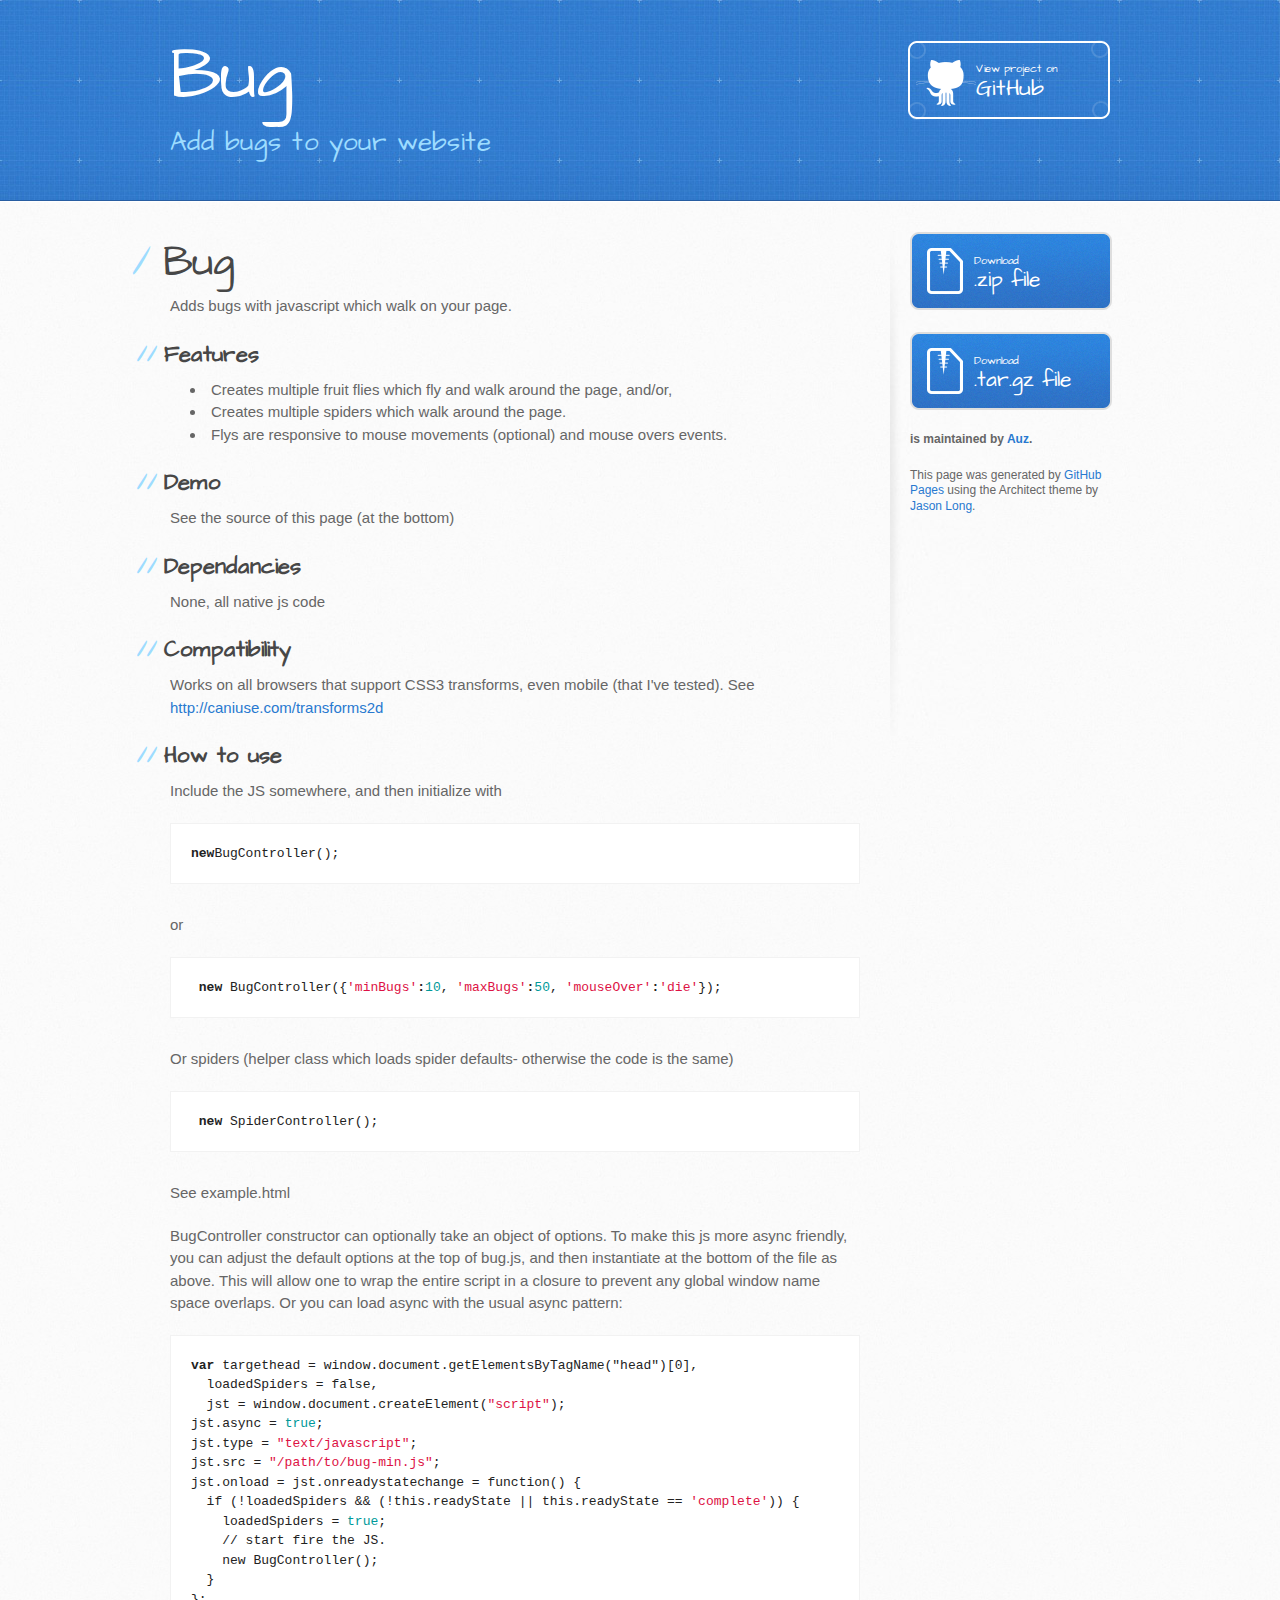
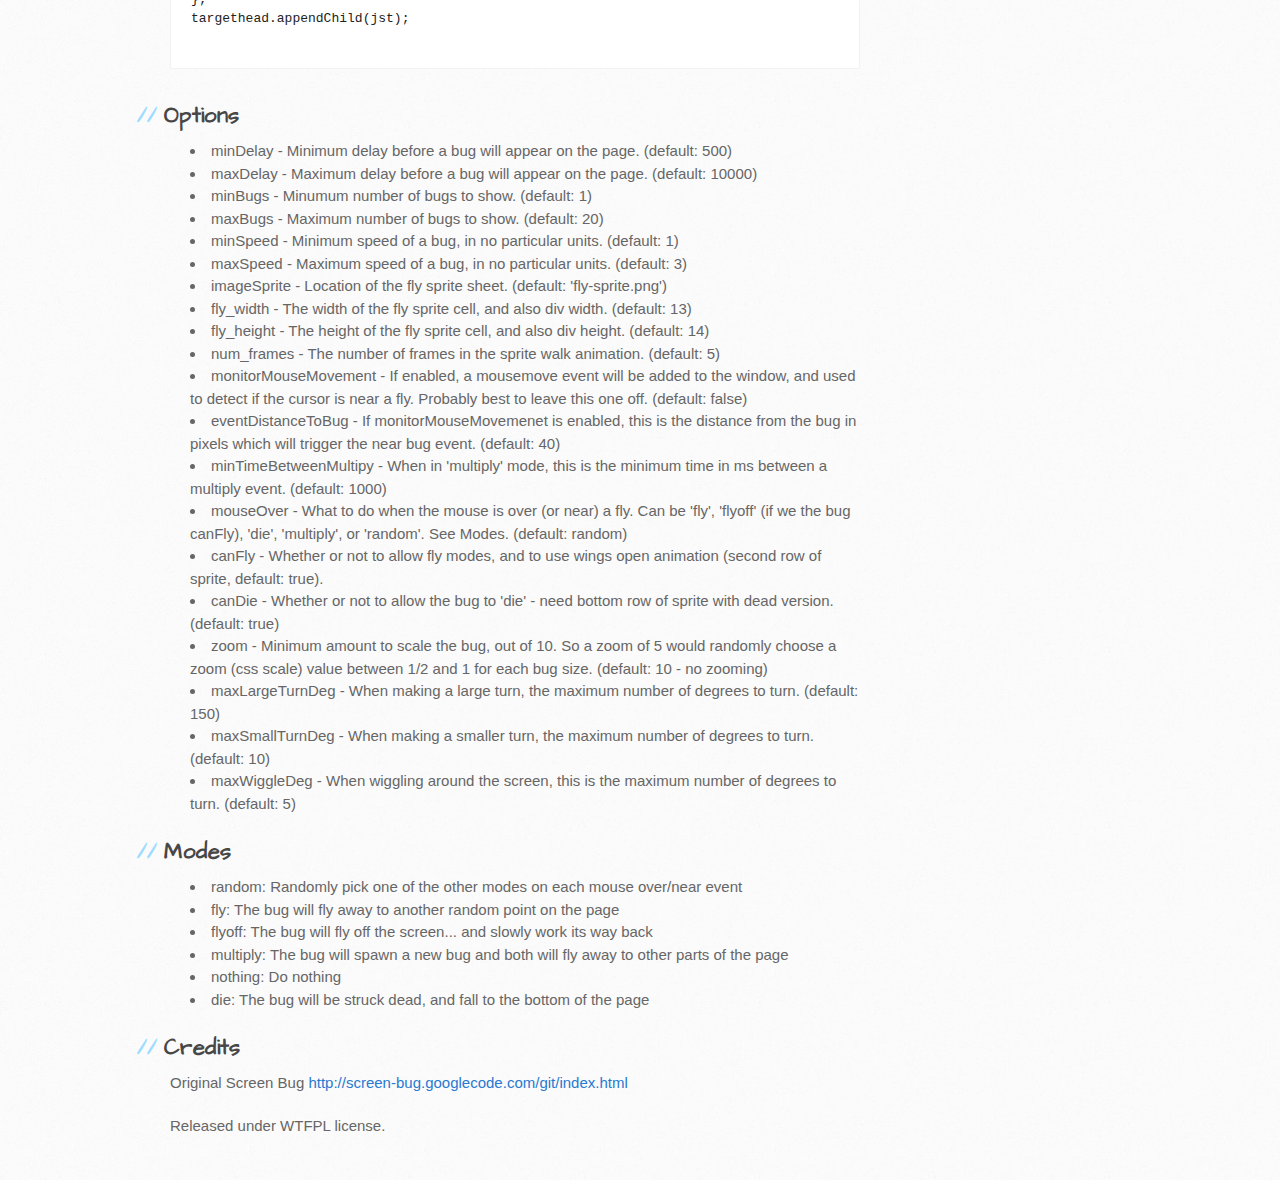
<file: index.html>
<!DOCTYPE html>
<html lang="en">
  <head>
    <meta charset='utf-8'/>
    <meta http-equiv="X-UA-Compatible" content="chrome=1"/>
    <meta name="viewport" content="width=device-width, initial-scale=1, maximum-scale=1"/>
    <meta name="description" content="A small javascript library which adds bugs that walk and fly around your page"/>
    <link href='fonts/architects-daughter/architects-daughter.css' rel='stylesheet' type='text/css'/>
    <link rel="stylesheet" type="text/css" href="stylesheets/stylesheet.css" media="screen"/>
    <link rel="stylesheet" type="text/css" href="stylesheets/pygment_trac.css" media="screen"/>
    <link rel="stylesheet" type="text/css" href="stylesheets/print.css" media="print"/>
    <script type='text/javascript' src='javascripts/bug-min.js'></script>
    <title>Bugs That Walk and Fly around your page</title>
  </head>
  <body>
    <header>
      <div class="inner">
        <h1>Bug</h1>
        <h2>Add bugs to your website</h2>
        <a href="https://github.com/Auz/Bug" class="button"><small>View project on</small>GitHub</a>
      </div>
    </header>
    <div id="content-wrapper">
      <div class="inner clearfix">
        <section id="main-content">
          <h1>Bug</h1>
          <p>Adds bugs with javascript which walk on your page.</p>
          <h2>Features</h2>
          <ul>
            <li>Creates multiple fruit flies which fly and walk around the page, and/or,</li>
            <li>Creates multiple spiders which walk around the page.</li>
            <li>Flys are responsive to mouse movements (optional) and mouse overs events.</li>
          </ul>
          <h2>Demo</h2>
          <p>See the source of this page (at the bottom)<br/></p>
          <h2>Dependancies</h2>
          <p>None, all native js code</p>
          <h2>Compatibility</h2>
          <p>Works on all browsers that support CSS3 transforms, even mobile (that I've tested). See <a href="http://caniuse.com/transforms2d">http://caniuse.com/transforms2d</a></p>
          <h2>How to use</h2>
          <p>Include the JS somewhere, and then initialize with </p>
          <div class="highlight">
            <pre><span class="k">new</span><span class="nx">BugController</span><span class="p">();</span></pre>
          </div>
          <p>or</p>
          <div class="highlight">
            <pre> <span class="k">new</span> <span class="nx">BugController</span <span class="p">({</span><span class="s1">'minBugs'</span><span class="o">:</span><span class="mi">10</span><span class="p">,</span> <span class="s1">'maxBugs'</span><span class="o">:</span><span class="mi">50</span><span class="p">,</span> <span class="s1">'mouseOver'</span><span class="o">:</span><span class="s1">'die'</span><span class="p">});</span></pre>
          </div>
          <p>Or spiders (helper class which loads spider defaults- otherwise the code is the same)</p>
          <div class="highlight">
            <pre> <span class="k">new</span> <span class="nx">SpiderController</span><span class="p">();</span></pre>
          </div>
          <p>See example.html </p>
          <p>BugController constructor can optionally take an object of options. To make this js more async friendly, you can adjust the default options at the top of bug.js, and then instantiate at the bottom of the file as above. This will allow one to wrap the entire script in a closure to prevent any global window name space overlaps. Or you can load async with the usual async pattern:</p>
          <div class="highlight">
            <pre>
<span class="k">var</span> <span class="nx">targethead</span> = window.document.getElementsByTagName("head")[0],
  loadedSpiders = false,
  jst = window.document.createElement(<span class="s1">"script"</span>);
jst.async = <span class="mi">true</span>;
jst.type = <span class="s1">"text/javascript"</span>;
jst.src = <span class="s1">"/path/to/bug-min.js"</span>;
jst.onload = jst.onreadystatechange = function() {
  if (!loadedSpiders && (!this.readyState || this.readyState == <span class="s1">'complete'</span>)) {
    loadedSpiders = <span class="mi">true</span>;
    // start fire the JS.
    new BugController();
  }
};
targethead.appendChild(jst);
            </pre>
          </div>
          <h2>Options</h2>
          <ul>
            <li>minDelay - Minimum delay before a bug will appear on the page. (default: 500)</li>
            <li>maxDelay - Maximum delay before a bug will appear on the page. (default: 10000)</li>
            <li>minBugs - Minumum number of bugs to show. (default: 1)</li>
            <li>maxBugs - Maximum number of bugs to show. (default: 20)</li>
            <li>minSpeed - Minimum speed of a bug, in no particular units. (default: 1)</li>
            <li>maxSpeed - Maximum speed of a bug, in no particular units. (default: 3)</li>
            <li>imageSprite - Location of the fly sprite sheet. (default: 'fly-sprite.png')</li>
            <li>fly_width - The width of the fly sprite cell, and also div width. (default: 13)</li>
            <li>fly_height - The height of the fly sprite cell, and also div height. (default: 14)</li>
            <li>num_frames - The number of frames in the sprite walk animation. (default: 5)</li>
            <li>monitorMouseMovement - If enabled, a mousemove event will be added to the window, and used to detect if the cursor is near a fly. Probably best to leave this one off. (default: false)</li>
            <li>eventDistanceToBug - If monitorMouseMovemenet is enabled, this is the distance from the bug in pixels which will trigger the near bug event. (default: 40)</li>
            <li>minTimeBetweenMultipy - When in 'multiply' mode, this is the minimum time in ms between a multiply event. (default: 1000)</li>
            <li>mouseOver - What to do when the mouse is over (or near) a fly. Can be 'fly', 'flyoff' (if we the bug canFly), 'die', 'multiply', or 'random'. See Modes. (default: random)</li>
            <li>canFly - Whether or not to allow fly modes, and to use wings open animation (second row of sprite, default: true).
            <li>canDie - Whether or not to allow the bug to 'die' - need bottom row of sprite with dead version. (default: true)
            <li>zoom - Minimum amount to scale the bug, out of 10. So a zoom of 5 would randomly choose a zoom (css scale) value between 1/2 and 1 for each bug size.   (default: 10 - no zooming)</li>
            <li>maxLargeTurnDeg - When making a large turn, the maximum number of degrees to turn. (default: 150)</li>
            <li>maxSmallTurnDeg - When making a smaller turn, the maximum number of degrees to turn. (default: 10)</li>
            <li>maxWiggleDeg - When wiggling around the screen, this is the maximum number of degrees to turn. (default: 5)</li>
          </ul>
          <h2>Modes</h2>
          <ul>
            <li>random: Randomly pick one of the other modes on each mouse over/near event</li>
            <li>fly: The bug will fly away to another random point on the page</li>
            <li>flyoff: The bug will fly off the screen... and slowly work its way back</li>
            <li>multiply: The bug will spawn a new bug and both will fly away to other parts of the page</li>
            <li>nothing: Do nothing</li>
            <li>die: The bug will be struck dead, and fall to the bottom of the page</li>
          </ul>
          <h2>Credits</h2>
          <p>Original Screen Bug <a href="https://web.archive.org/web/20160425201742/https://screen-bug.googlecode.com/git/index.html">http://screen-bug.googlecode.com/git/index.html</a></p>
          <p>Released under WTFPL license.</p>
        </section>
        <aside id="sidebar">
          <a href="https://github.com/Auz/Bug/zipball/master" class="button">
            <small>Download</small>
            .zip file
          </a>
          <a href="https://github.com/Auz/Bug/tarball/master" class="button">
            <small>Download</small>
            .tar.gz file
          </a>
          <p class="repo-owner"><a href="https://github.com/Auz/Bug"></a> is maintained by <a href="https://github.com/Auz">Auz</a>.</p>
          <p>This page was generated by <a href="pages.github.com">GitHub Pages</a> using the Architect theme by <a href="http://twitter.com/jasonlong">Jason Long</a>.</p>
        </aside>
      </div>
    </div>
    <script type='text/javascript'>
      // load the fruit flies:
      new BugController();
      // load the spiders
      new SpiderController();
    </script>
  </body>
</html>
</file>
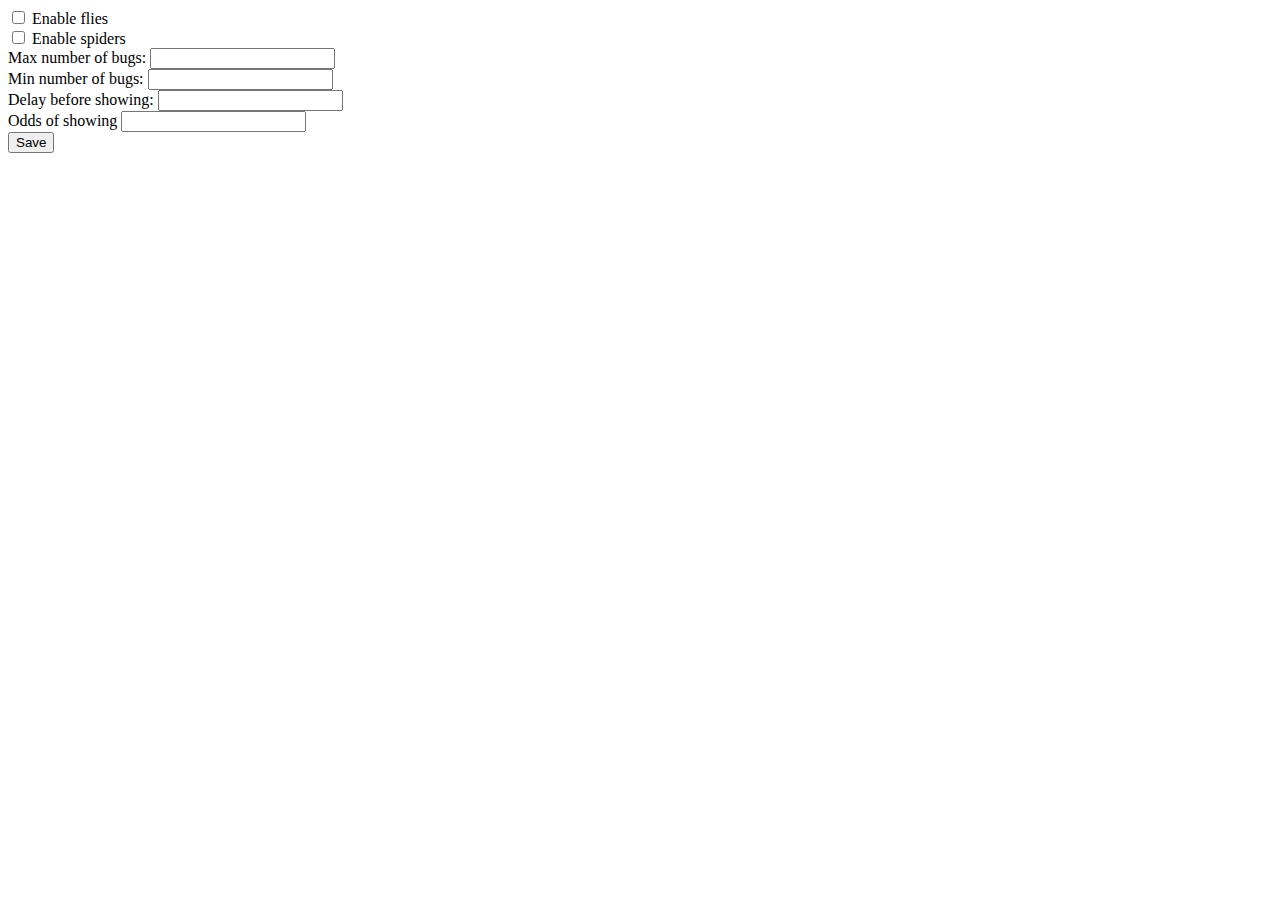
<file: chrome-extension/options.html>
<!DOCTYPE html>
<html>
<head><title>Bug Options</title></head>
<body>

<label>
  <input type="checkbox" id="bugs">
  Enable flies
</label>
<br/>
<label>
  <input type="checkbox" id="spiders">
  Enable spiders
</label>
<br/>
<label>Max number of bugs:
<input type='text' id='maxnum'>
</label>
<br/>
<label>Min number of bugs:
<input type='text' id='minnum'>
</label>
<br/>
<label>Delay before showing:
<input type='text' id='delay'>
</label>
<br/>
<label>Odds of showing
<input type='text' id='odds'>
</label>
<br/>
<div id="status"></div>
<button id="save">Save</button>

<script src="options.js"></script>
</body>
</html>
</file>
<file: fonts/architects-daughter/architects-daughter.css>
/* latin */
@font-face {
  font-family: 'Architects Daughter';
  font-style: normal;
  font-weight: 400;
  src: url(architects-daughter.woff2) format('woff2');
  unicode-range: U+0000-00FF, U+0131, U+0152-0153, U+02BB-02BC, U+02C6, U+02DA, U+02DC, U+2000-206F, U+2074, U+20AC, U+2122, U+2191, U+2193, U+2212, U+2215, U+FEFF, U+FFFD;
}
</file>
<file: stylesheets/pygment_trac.css>
.highlight  { background: #ffffff; }
.highlight .c { color: #999988; font-style: italic } /* Comment */
.highlight .err { color: #a61717; background-color: #e3d2d2 } /* Error */
.highlight .k { font-weight: bold } /* Keyword */
.highlight .o { font-weight: bold } /* Operator */
.highlight .cm { color: #999988; font-style: italic } /* Comment.Multiline */
.highlight .cp { color: #999999; font-weight: bold } /* Comment.Preproc */
.highlight .c1 { color: #999988; font-style: italic } /* Comment.Single */
.highlight .cs { color: #999999; font-weight: bold; font-style: italic } /* Comment.Special */
.highlight .gd { color: #000000; background-color: #ffdddd } /* Generic.Deleted */
.highlight .gd .x { color: #000000; background-color: #ffaaaa } /* Generic.Deleted.Specific */
.highlight .ge { font-style: italic } /* Generic.Emph */
.highlight .gr { color: #aa0000 } /* Generic.Error */
.highlight .gh { color: #999999 } /* Generic.Heading */
.highlight .gi { color: #000000; background-color: #ddffdd } /* Generic.Inserted */
.highlight .gi .x { color: #000000; background-color: #aaffaa } /* Generic.Inserted.Specific */
.highlight .go { color: #888888 } /* Generic.Output */
.highlight .gp { color: #555555 } /* Generic.Prompt */
.highlight .gs { font-weight: bold } /* Generic.Strong */
.highlight .gu { color: #800080; font-weight: bold; } /* Generic.Subheading */
.highlight .gt { color: #aa0000 } /* Generic.Traceback */
.highlight .kc { font-weight: bold } /* Keyword.Constant */
.highlight .kd { font-weight: bold } /* Keyword.Declaration */
.highlight .kn { font-weight: bold } /* Keyword.Namespace */
.highlight .kp { font-weight: bold } /* Keyword.Pseudo */
.highlight .kr { font-weight: bold } /* Keyword.Reserved */
.highlight .kt { color: #445588; font-weight: bold } /* Keyword.Type */
.highlight .m { color: #009999 } /* Literal.Number */
.highlight .s { color: #d14 } /* Literal.String */
.highlight .na { color: #008080 } /* Name.Attribute */
.highlight .nb { color: #0086B3 } /* Name.Builtin */
.highlight .nc { color: #445588; font-weight: bold } /* Name.Class */
.highlight .no { color: #008080 } /* Name.Constant */
.highlight .ni { color: #800080 } /* Name.Entity */
.highlight .ne { color: #990000; font-weight: bold } /* Name.Exception */
.highlight .nf { color: #990000; font-weight: bold } /* Name.Function */
.highlight .nn { color: #555555 } /* Name.Namespace */
.highlight .nt { color: #000080 } /* Name.Tag */
.highlight .nv { color: #008080 } /* Name.Variable */
.highlight .ow { font-weight: bold } /* Operator.Word */
.highlight .w { color: #bbbbbb } /* Text.Whitespace */
.highlight .mf { color: #009999 } /* Literal.Number.Float */
.highlight .mh { color: #009999 } /* Literal.Number.Hex */
.highlight .mi { color: #009999 } /* Literal.Number.Integer */
.highlight .mo { color: #009999 } /* Literal.Number.Oct */
.highlight .sb { color: #d14 } /* Literal.String.Backtick */
.highlight .sc { color: #d14 } /* Literal.String.Char */
.highlight .sd { color: #d14 } /* Literal.String.Doc */
.highlight .s2 { color: #d14 } /* Literal.String.Double */
.highlight .se { color: #d14 } /* Literal.String.Escape */
.highlight .sh { color: #d14 } /* Literal.String.Heredoc */
.highlight .si { color: #d14 } /* Literal.String.Interpol */
.highlight .sx { color: #d14 } /* Literal.String.Other */
.highlight .sr { color: #009926 } /* Literal.String.Regex */
.highlight .s1 { color: #d14 } /* Literal.String.Single */
.highlight .ss { color: #990073 } /* Literal.String.Symbol */
.highlight .bp { color: #999999 } /* Name.Builtin.Pseudo */
.highlight .vc { color: #008080 } /* Name.Variable.Class */
.highlight .vg { color: #008080 } /* Name.Variable.Global */
.highlight .vi { color: #008080 } /* Name.Variable.Instance */
.highlight .il { color: #009999 } /* Literal.Number.Integer.Long */

.type-csharp .highlight .k { color: #0000FF }
.type-csharp .highlight .kt { color: #0000FF }
.type-csharp .highlight .nf { color: #000000; font-weight: normal }
.type-csharp .highlight .nc { color: #2B91AF }
.type-csharp .highlight .nn { color: #000000 }
.type-csharp .highlight .s { color: #A31515 }
.type-csharp .highlight .sc { color: #A31515 }
</file>
<file: stylesheets/print.css>
html, body, div, span, applet, object, iframe,
h1, h2, h3, h4, h5, h6, p, blockquote, pre,
a, abbr, acronym, address, big, cite, code,
del, dfn, em, img, ins, kbd, q, s, samp,
small, strike, strong, sub, sup, tt, var,
b, u, i, center,
dl, dt, dd, ol, ul, li,
fieldset, form, label, legend,
table, caption, tbody, tfoot, thead, tr, th, td,
article, aside, canvas, details, embed, 
figure, figcaption, footer, header, hgroup, 
menu, nav, output, ruby, section, summary,
time, mark, audio, video {
  margin: 0;
  padding: 0;
  border: 0;
  font-size: 100%;
  font: inherit;
  vertical-align: baseline;
}
/* HTML5 display-role reset for older browsers */
article, aside, details, figcaption, figure, 
footer, header, hgroup, menu, nav, section {
  display: block;
}
body {
  line-height: 1;
}
ol, ul {
  list-style: none;
}
blockquote, q {
  quotes: none;
}
blockquote:before, blockquote:after,
q:before, q:after {
  content: '';
  content: none;
}
table {
  border-collapse: collapse;
  border-spacing: 0;
}
body {
  font-size: 13px;
  line-height: 1.5; 
  font-family: 'Helvetica Neue', Helvetica, Arial, serif;
  color: #000;
}

a {
  color: #d5000d;
  font-weight: bold;
}

header {
  padding-top: 35px;
  padding-bottom: 10px;
}

header h1 {
  font-weight: bold;
  letter-spacing: -1px;
  font-size: 48px;
  color: #303030;
  line-height: 1.2;
}

header h2 {
  letter-spacing: -1px;
  font-size: 24px;
  color: #aaa;
  font-weight: normal;
  line-height: 1.3;
}
#downloads {
  display: none;
}
#main_content {
  padding-top: 20px;
}

code, pre {
  font-family: Monaco, "Bitstream Vera Sans Mono", "Lucida Console", Terminal;
  color: #222;
  margin-bottom: 30px;
  font-size: 12px;
}

code {
  padding: 0 3px;
}

pre {
  border: solid 1px #ddd;
  padding: 20px;
  overflow: auto;
}
pre code {
  padding: 0;
}

ul, ol, dl {
  margin-bottom: 20px;
}


/* COMMON STYLES */

table {
  width: 100%;
  border: 1px solid #ebebeb;
}

th {
  font-weight: 500;
}

td {
  border: 1px solid #ebebeb;
  text-align: center; 
  font-weight: 300;
}

form {
  background: #f2f2f2;
  padding: 20px;
  
}


/* GENERAL ELEMENT TYPE STYLES */

h1 {
  font-size: 2.8em;
} 

h2 {
  font-size: 22px;
  font-weight: bold;
  color: #303030;
  margin-bottom: 8px;
} 

h3 {
  color: #d5000d;
  font-size: 18px;
  font-weight: bold;
  margin-bottom: 8px;
} 
 
h4 {
  font-size: 16px;
  color: #303030;
  font-weight: bold;
} 

h5 {
  font-size: 1em;
  color: #303030;
} 

h6 {
  font-size: .8em;
  color: #303030;
} 

p {
  font-weight: 300;
  margin-bottom: 20px;
}
 
a {
  text-decoration: none;
}

p a {
  font-weight: 400;
}

blockquote {
  font-size: 1.6em;
  border-left: 10px solid #e9e9e9;
  margin-bottom: 20px;
  padding: 0 0 0 30px;
}

ul li {
  list-style: disc inside;
  padding-left: 20px;
}

ol li {
  list-style: decimal inside;
  padding-left: 3px;
}

dl dd {
  font-style: italic;
  font-weight: 100;
}

footer {
  margin-top: 40px;
  padding-top: 20px;
  padding-bottom: 30px;
  font-size: 13px;
  color: #aaa;
}

footer a {
  color: #666;
}

/* MISC */
.clearfix:after {
  clear: both;
  content: '.';
  display: block;
  visibility: hidden;
  height: 0;
}

.clearfix {display: inline-block;}
* html .clearfix {height: 1%;}
.clearfix {display: block;}
</file>
<file: stylesheets/stylesheet.css>
/* http://meyerweb.com/eric/tools/css/reset/ 
   v2.0 | 20110126
   License: none (public domain)
*/
html, body, div, span, applet, object, iframe,
h1, h2, h3, h4, h5, h6, p, blockquote, pre,
a, abbr, acronym, address, big, cite, code,
del, dfn, em, img, ins, kbd, q, s, samp,
small, strike, strong, sub, sup, tt, var,
b, u, i, center,
dl, dt, dd, ol, ul, li,
fieldset, form, label, legend,
table, caption, tbody, tfoot, thead, tr, th, td,
article, aside, canvas, details, embed, 
figure, figcaption, footer, header, hgroup, 
menu, nav, output, ruby, section, summary,
time, mark, audio, video {
	margin: 0;
	padding: 0;
	border: 0;
	font-size: 100%;
	font: inherit;
	vertical-align: baseline;
}
/* HTML5 display-role reset for older browsers */
article, aside, details, figcaption, figure, 
footer, header, hgroup, menu, nav, section {
	display: block;
}
body {
	line-height: 1;
}
ol, ul {
	list-style: none;
}
blockquote, q {
	quotes: none;
}
blockquote:before, blockquote:after,
q:before, q:after {
	content: '';
	content: none;
}
table {
	border-collapse: collapse;
	border-spacing: 0;
}

/* LAYOUT STYLES */
body {
  font-size: 15px;
  line-height: 1.5; 
  background: #fafafa url(../images/body-bg.jpg) 0 0 repeat;
  font-family: 'Helvetica Neue', Helvetica, Arial, serif;
  font-weight: 400;
  color: #666;
}

a {
  color: #2879d0;
}
a:hover {
  color: #2268b2;
}

header {
  padding-top: 40px;
  padding-bottom: 40px;
  font-family: 'Architects Daughter', 'Helvetica Neue', Helvetica, Arial, serif; 
  background: #2e7bcf url(../images/header-bg.jpg) 0 0 repeat-x;
  border-bottom: solid 1px #275da1;
}

header h1 {
  letter-spacing: -1px;
  font-size: 72px;
  color: #fff;
  line-height: 1;
  margin-bottom: 0.2em;
  width: 540px;
}

header h2 {
  font-size: 26px;
  color: #9ddcff;
  font-weight: normal;
  line-height: 1.3;
  width: 540px;
  letter-spacing: 0;
}

.inner {
  position: relative;
  width: 940px;
  margin: 0 auto;
}

#content-wrapper {
  border-top: solid 1px #fff;
  padding-top: 30px;
}

#main-content {
  width: 690px;
  float: left;
}

#main-content img {
  max-width: 100%;
}

aside#sidebar {
  width: 200px;
  padding-left: 20px;
  min-height: 504px;
  float: right;
  background: transparent url(../images/sidebar-bg.jpg) 0 0 no-repeat;
  font-size: 12px;
  line-height: 1.3;
}

aside#sidebar p.repo-owner,
aside#sidebar p.repo-owner a {
  font-weight: bold;
}

#downloads {
  margin-bottom: 40px;
}

a.button {
  width: 134px;
  height: 58px;
  line-height: 1.2;
  font-size: 23px;
  color: #fff;
  padding-left: 68px;
  padding-top: 22px;
  font-family: 'Architects Daughter', 'Helvetica Neue', Helvetica, Arial, serif; 
}
a.button small {
  display: block;
  font-size: 11px;
}
header a.button {
  position: absolute;
  right: 0;
  top: 0;
  background: transparent url(../images/github-button.png) 0 0 no-repeat;
}
aside a.button {
  width: 138px;
  padding-left: 64px;
  display: block;
  background: transparent url(../images/download-button.png) 0 0 no-repeat;
  margin-bottom: 20px;
  font-size: 21px;
}

code, pre {
  font-family: Monaco, "Bitstream Vera Sans Mono", "Lucida Console", Terminal, monospace;
  color: #222;
  margin-bottom: 30px;
  font-size: 13px;
}

code {
  background-color: #f2f8fc;
  border: solid 1px #dbe7f3;
  padding: 0 3px;
}

pre {
  padding: 20px;
  background: #fff;
  text-shadow: none;
  overflow: auto;
  border: solid 1px #f2f2f2;
}
pre code {
  color: #2879d0;
  background-color: #fff;
  border: none;
  padding: 0;
}

ul, ol, dl {
  margin-bottom: 20px;
}


/* COMMON STYLES */

hr {
  height: 1px;
  line-height: 1px;
  margin-top: 1em;
  padding-bottom: 1em;
  border: none;
  background: transparent url('../images/hr.png') 0 0 no-repeat;
}

table {
  width: 100%;
  border: 1px solid #ebebeb;
}

th {
  font-weight: 500;
}

td {
  border: 1px solid #ebebeb;
  text-align: center; 
  font-weight: 300;
}

form {
  background: #f2f2f2;
  padding: 20px;
  
}


/* GENERAL ELEMENT TYPE STYLES */

#main-content h1 {
  font-family: 'Architects Daughter', 'Helvetica Neue', Helvetica, Arial, serif; 
  font-size: 2.8em;
  letter-spacing: -1px;
  color: #474747;
} 

#main-content h1:before {
  content: "/";
  color: #9ddcff;
  padding-right: 0.3em;
  margin-left: -0.9em;
}

#main-content h2 {
  font-family: 'Architects Daughter', 'Helvetica Neue', Helvetica, Arial, serif; 
  font-size: 22px;
  font-weight: bold;
  margin-bottom: 8px;
  color: #474747;
} 
#main-content h2:before {
  content: "//";
  color: #9ddcff;
  padding-right: 0.3em;
  margin-left: -1.5em;
}

#main-content h3 {
  font-family: 'Architects Daughter', 'Helvetica Neue', Helvetica, Arial, serif; 
  font-size: 18px;
  font-weight: bold;
  margin-top: 24px;
  margin-bottom: 8px;
  color: #474747;
} 
 
#main-content h3:before {
  content: "///";
  color: #9ddcff;
  padding-right: 0.3em;
  margin-left: -2em;
}

#main-content h4 {
  font-family: 'Architects Daughter', 'Helvetica Neue', Helvetica, Arial, serif; 
  font-size: 15px;
  font-weight: bold;
  color: #474747;
} 

h4:before {
  content: "////";
  color: #9ddcff;
  padding-right: 0.3em;
  margin-left: -2.8em;
}

#main-content h5 {
  font-family: 'Architects Daughter', 'Helvetica Neue', Helvetica, Arial, serif; 
  font-size: 14px;
  color: #474747;
} 
h5:before {
  content: "/////";
  color: #9ddcff;
  padding-right: 0.3em;
  margin-left: -3.2em;
}

#main-content h6 {
  font-family: 'Architects Daughter', 'Helvetica Neue', Helvetica, Arial, serif; 
  font-size: .8em;
  color: #474747;
} 
h6:before {
  content: "//////";
  color: #9ddcff;
  padding-right: 0.3em;
  margin-left: -3.7em;
}

p {
  margin-bottom: 20px;
}
 
a {
  text-decoration: none;
}

p a {
  font-weight: 400;
}

blockquote {
  font-size: 1.6em;
  border-left: 10px solid #e9e9e9;
  margin-bottom: 20px;
  padding: 0 0 0 30px;
}

ul li {
  list-style: disc inside;
  padding-left: 20px;
}

ol li {
  list-style: decimal inside;
  padding-left: 3px;
}

dl dd {
  font-style: italic;
  font-weight: 100;
}

footer {
  background: transparent url('../images/hr.png') 0 0 no-repeat;
  margin-top: 40px;
  padding-top: 20px;
  padding-bottom: 30px;
  font-size: 13px;
  color: #aaa;
}

footer a {
  color: #666;
}
footer a:hover {
  color: #444;
}

/* MISC */
.clearfix:after {
  clear: both;
  content: '.';
  display: block;
  visibility: hidden;
  height: 0;
}

.clearfix {display: inline-block;}
* html .clearfix {height: 1%;}
.clearfix {display: block;}

/* #Media Queries
================================================== */

/* Smaller than standard 960 (devices and browsers) */
@media only screen and (max-width: 959px) {}

/* Tablet Portrait size to standard 960 (devices and browsers) */
@media only screen and (min-width: 768px) and (max-width: 959px) {
  .inner {
    width: 740px;
  }
  header h1, header h2 {
    width: 340px;
  }
  header h1 {
    font-size: 60px;
  }
  header h2 {
    font-size: 30px;
  }
  #main-content {
    width: 490px;
  }
  #main-content h1:before,
  #main-content h2:before,
  #main-content h3:before,
  #main-content h4:before,
  #main-content h5:before,
  #main-content h6:before {
    content: none;
    padding-right: 0;
    margin-left: 0;
  }
}

/* All Mobile Sizes (devices and browser) */
@media only screen and (max-width: 767px) {
  .inner {
    width: 93%;
  }
  header {
    padding: 20px 0;
  }
  header .inner {
    position: relative;
  }
  header h1, header h2 {
    width: 100%;
  }
  header h1 {
    font-size: 48px;
  }
  header h2 {
    font-size: 24px;
  }
  header a.button {
    background-image: none;
    width: auto;
    height: auto;
    display: inline-block;
    margin-top: 15px;
    padding: 5px 10px;
    position: relative;
    text-align: center;
    font-size: 13px;
    line-height: 1;
    background-color: #9ddcff;
    color: #2879d0;
    -moz-border-radius: 5px;
    -webkit-border-radius: 5px;                     
    border-radius: 5px;    
  }
  header a.button small {
    font-size: 13px;
    display: inline;
  }
  #main-content,
  aside#sidebar {
    float: none;
    width: 100% ! important;
  }
  aside#sidebar {
    background-image: none;
    margin-top: 20px;
    border-top: solid 1px #ddd;
    padding: 20px 0;
    min-height: 0;
  }
  aside#sidebar a.button {
    display: none;
  }
  #main-content h1:before,
  #main-content h2:before,
  #main-content h3:before,
  #main-content h4:before,
  #main-content h5:before,
  #main-content h6:before {
    content: none;
    padding-right: 0;
    margin-left: 0;
  }
}

/* Mobile Landscape Size to Tablet Portrait (devices and browsers) */
@media only screen and (min-width: 480px) and (max-width: 767px) {}

/* Mobile Portrait Size to Mobile Landscape Size (devices and browsers) */
@media only screen and (max-width: 479px) {}
</file>
